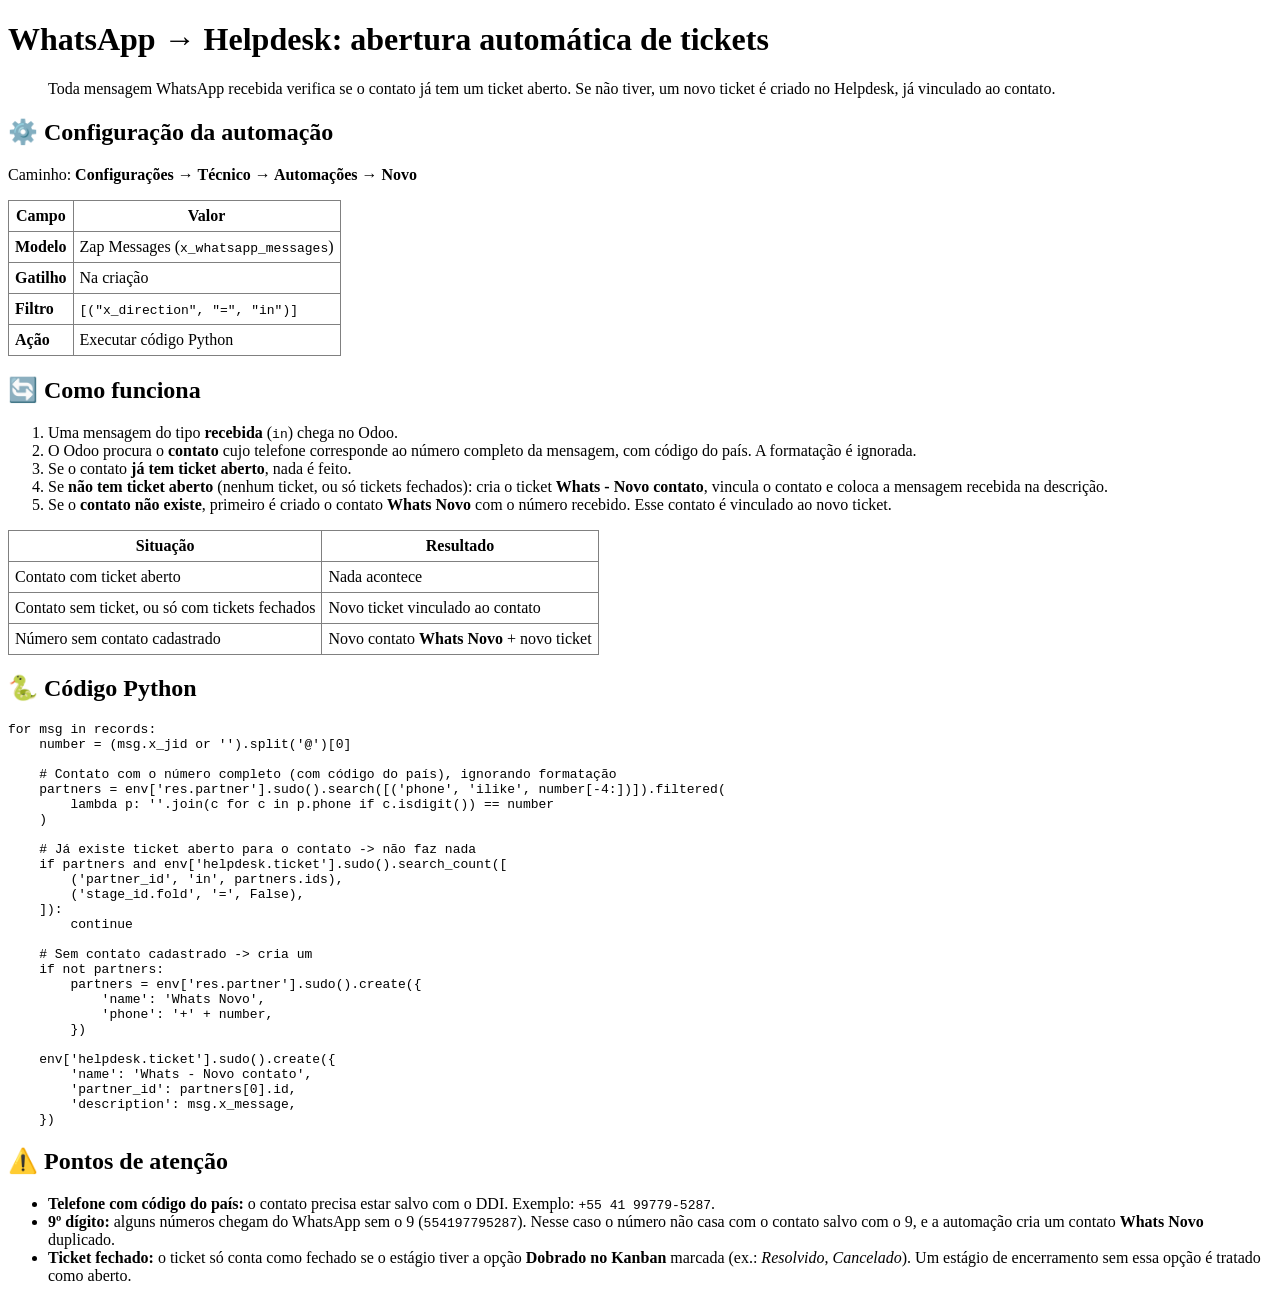
<file: codigo recebimento helpdesk.html>
<!doctype html>
<html lang="pt-BR">
<head><meta charset="utf-8"><title>WhatsApp → Helpdesk</title></head>
<body>
<h1>WhatsApp → Helpdesk: abertura automática de tickets</h1>
<blockquote>Toda mensagem WhatsApp recebida verifica se o contato já tem um ticket aberto. Se não tiver, um novo ticket é criado no Helpdesk, já vinculado ao contato.</blockquote>

<h2>⚙️ Configuração da automação</h2>
<p>Caminho: <b>Configurações → Técnico → Automações → Novo</b></p>
<table border="1" cellpadding="6" style="border-collapse:collapse">
<tr><th>Campo</th><th>Valor</th></tr>
<tr><td><b>Modelo</b></td><td>Zap Messages (<code>x_whatsapp_messages</code>)</td></tr>
<tr><td><b>Gatilho</b></td><td>Na criação</td></tr>
<tr><td><b>Filtro</b></td><td><code>[("x_direction", "=", "in")]</code></td></tr>
<tr><td><b>Ação</b></td><td>Executar código Python</td></tr>
</table>

<h2>🔄 Como funciona</h2>
<ol>
<li>Uma mensagem do tipo <b>recebida</b> (<code>in</code>) chega no Odoo.</li>
<li>O Odoo procura o <b>contato</b> cujo telefone corresponde ao número completo da mensagem, com código do país. A formatação é ignorada.</li>
<li>Se o contato <b>já tem ticket aberto</b>, nada é feito.</li>
<li>Se <b>não tem ticket aberto</b> (nenhum ticket, ou só tickets fechados): cria o ticket <b>Whats - Novo contato</b>, vincula o contato e coloca a mensagem recebida na descrição.</li>
<li>Se o <b>contato não existe</b>, primeiro é criado o contato <b>Whats Novo</b> com o número recebido. Esse contato é vinculado ao novo ticket.</li>
</ol>
<table border="1" cellpadding="6" style="border-collapse:collapse">
<tr><th>Situação</th><th>Resultado</th></tr>
<tr><td>Contato com ticket aberto</td><td>Nada acontece</td></tr>
<tr><td>Contato sem ticket, ou só com tickets fechados</td><td>Novo ticket vinculado ao contato</td></tr>
<tr><td>Número sem contato cadastrado</td><td>Novo contato <b>Whats Novo</b> + novo ticket</td></tr>
</table>

<h2>🐍 Código Python</h2>
<pre><code>for msg in records:
    number = (msg.x_jid or '').split('@')[0]

    # Contato com o número completo (com código do país), ignorando formatação
    partners = env['res.partner'].sudo().search([('phone', 'ilike', number[-4:])]).filtered(
        lambda p: ''.join(c for c in p.phone if c.isdigit()) == number
    )

    # Já existe ticket aberto para o contato -&gt; não faz nada
    if partners and env['helpdesk.ticket'].sudo().search_count([
        ('partner_id', 'in', partners.ids),
        ('stage_id.fold', '=', False),
    ]):
        continue

    # Sem contato cadastrado -&gt; cria um
    if not partners:
        partners = env['res.partner'].sudo().create({
            'name': 'Whats Novo',
            'phone': '+' + number,
        })

    env['helpdesk.ticket'].sudo().create({
        'name': 'Whats - Novo contato',
        'partner_id': partners[0].id,
        'description': msg.x_message,
    })</code></pre>

<h2>⚠️ Pontos de atenção</h2>
<ul>
<li><b>Telefone com código do país:</b> o contato precisa estar salvo com o DDI. Exemplo: <code>+55 41 99779-5287</code>.</li>
<li><b>9º dígito:</b> alguns números chegam do WhatsApp sem o 9 (<code>554197795287</code>). Nesse caso o número não casa com o contato salvo com o 9, e a automação cria um contato <b>Whats Novo</b> duplicado.</li>
<li><b>Ticket fechado:</b> o ticket só conta como fechado se o estágio tiver a opção <b>Dobrado no Kanban</b> marcada (ex.: <i>Resolvido</i>, <i>Cancelado</i>). Um estágio de encerramento sem essa opção é tratado como aberto.</li>
</ul>
</body>
</html>
</file>
